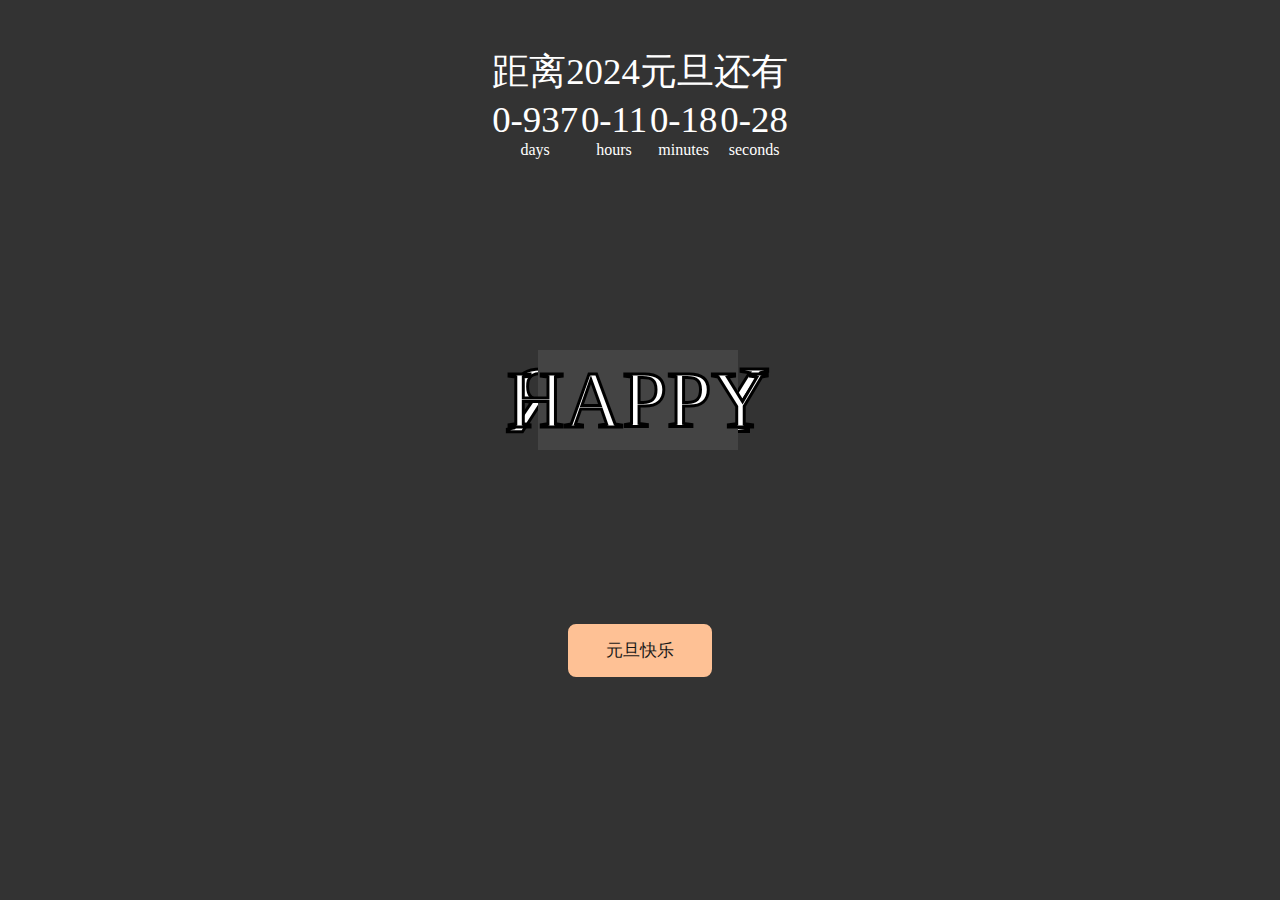
<file: index.html>
<!DOCTYPE html>
<html lang="en">

<head>
  <meta charset="UTF-8">
  <meta name="viewport" content="width=device-width, initial-scale=1.0">
  <link rel="stylesheet" href="./css/index.css">
  <link rel="stylesheet" href="./css/rotate.css">
  <link rel="stylesheet" href="./css/btn.css">
  <title>元旦快乐</title>
</head>

<body>

  <!-- 倒计时 -->
  <div class="time">
    <span class="title">距离2024元旦还有</span>
    <br>
    <div class="time-box">
      <div class="day-box">
        <span class="day"></span>
        <p>days</p>
      </div>

      <div class="hour-box">
        <span class="hour"></span>
        <p>hours</p>
      </div>

      <div class="minute-box">
        <span class="minute"></span>
        <p>minutes</p>

      </div>

      <div class="second-box">
        <span class="second"></span>
        <p>seconds</p>
      </div>
    </div>

  </div>

  <!-- 立方体盒子 -->
  <div class="box">
    <div class="block">
      <span style="--i:0"></span>
      <span style="--i:1"></span>
      <span style="--i:2"></span>
      <span style="--i:3"></span>
    </div>
    <!-- 文字 -->
    <div class="text">
      <span style="--i:0" data-text="Happy">Happy</span>
      <span style="--i:1" data-text="New">New</span>
      <span style="--i:2" data-text="Year">Year</span>
      <span style="--i:3" data-text="2024">2024</span>
    </div>
  </div>


  <!-- 按钮 -->
  <button class="btn">元旦快乐
    <div class="star-1">
      <svg xmlns:xlink="http://www.w3.org/1999/xlink" viewBox="0 0 784.11 815.53"
        style="shape-rendering:geometricPrecision; text-rendering:geometricPrecision; image-rendering:optimizeQuality; fill-rule:evenodd; clip-rule:evenodd"
        version="1.1" xml:space="preserve" xmlns="http://www.w3.org/2000/svg">
        <defs></defs>
        <g id="Layer_x0020_1">
          <metadata id="CorelCorpID_0Corel-Layer"></metadata>
          <path
            d="M392.05 0c-20.9,210.08 -184.06,378.41 -392.05,407.78 207.96,29.37 371.12,197.68 392.05,407.74 20.93,-210.06 184.09,-378.37 392.05,-407.74 -207.98,-29.38 -371.16,-197.69 -392.06,-407.78z"
            class="fil0"></path>
        </g>
      </svg>
    </div>
    <div class="star-2">
      <svg xmlns:xlink="http://www.w3.org/1999/xlink" viewBox="0 0 784.11 815.53"
        style="shape-rendering:geometricPrecision; text-rendering:geometricPrecision; image-rendering:optimizeQuality; fill-rule:evenodd; clip-rule:evenodd"
        version="1.1" xml:space="preserve" xmlns="http://www.w3.org/2000/svg">
        <defs></defs>
        <g id="Layer_x0020_1">
          <metadata id="CorelCorpID_0Corel-Layer"></metadata>
          <path
            d="M392.05 0c-20.9,210.08 -184.06,378.41 -392.05,407.78 207.96,29.37 371.12,197.68 392.05,407.74 20.93,-210.06 184.09,-378.37 392.05,-407.74 -207.98,-29.38 -371.16,-197.69 -392.06,-407.78z"
            class="fil0"></path>
        </g>
      </svg>
    </div>
    <div class="star-3">
      <svg xmlns:xlink="http://www.w3.org/1999/xlink" viewBox="0 0 784.11 815.53"
        style="shape-rendering:geometricPrecision; text-rendering:geometricPrecision; image-rendering:optimizeQuality; fill-rule:evenodd; clip-rule:evenodd"
        version="1.1" xml:space="preserve" xmlns="http://www.w3.org/2000/svg">
        <defs></defs>
        <g id="Layer_x0020_1">
          <metadata id="CorelCorpID_0Corel-Layer"></metadata>
          <path
            d="M392.05 0c-20.9,210.08 -184.06,378.41 -392.05,407.78 207.96,29.37 371.12,197.68 392.05,407.74 20.93,-210.06 184.09,-378.37 392.05,-407.74 -207.98,-29.38 -371.16,-197.69 -392.06,-407.78z"
            class="fil0"></path>
        </g>
      </svg>
    </div>
    <div class="star-4">
      <svg xmlns:xlink="http://www.w3.org/1999/xlink" viewBox="0 0 784.11 815.53"
        style="shape-rendering:geometricPrecision; text-rendering:geometricPrecision; image-rendering:optimizeQuality; fill-rule:evenodd; clip-rule:evenodd"
        version="1.1" xml:space="preserve" xmlns="http://www.w3.org/2000/svg">
        <defs></defs>
        <g id="Layer_x0020_1">
          <metadata id="CorelCorpID_0Corel-Layer"></metadata>
          <path
            d="M392.05 0c-20.9,210.08 -184.06,378.41 -392.05,407.78 207.96,29.37 371.12,197.68 392.05,407.74 20.93,-210.06 184.09,-378.37 392.05,-407.74 -207.98,-29.38 -371.16,-197.69 -392.06,-407.78z"
            class="fil0"></path>
        </g>
      </svg>
    </div>
    <div class="star-5">
      <svg xmlns:xlink="http://www.w3.org/1999/xlink" viewBox="0 0 784.11 815.53"
        style="shape-rendering:geometricPrecision; text-rendering:geometricPrecision; image-rendering:optimizeQuality; fill-rule:evenodd; clip-rule:evenodd"
        version="1.1" xml:space="preserve" xmlns="http://www.w3.org/2000/svg">
        <defs></defs>
        <g id="Layer_x0020_1">
          <metadata id="CorelCorpID_0Corel-Layer"></metadata>
          <path
            d="M392.05 0c-20.9,210.08 -184.06,378.41 -392.05,407.78 207.96,29.37 371.12,197.68 392.05,407.74 20.93,-210.06 184.09,-378.37 392.05,-407.74 -207.98,-29.38 -371.16,-197.69 -392.06,-407.78z"
            class="fil0"></path>
        </g>
      </svg>
    </div>
    <div class="star-6">
      <svg xmlns:xlink="http://www.w3.org/1999/xlink" viewBox="0 0 784.11 815.53"
        style="shape-rendering:geometricPrecision; text-rendering:geometricPrecision; image-rendering:optimizeQuality; fill-rule:evenodd; clip-rule:evenodd"
        version="1.1" xml:space="preserve" xmlns="http://www.w3.org/2000/svg">
        <defs></defs>
        <g id="Layer_x0020_1">
          <metadata id="CorelCorpID_0Corel-Layer"></metadata>
          <path
            d="M392.05 0c-20.9,210.08 -184.06,378.41 -392.05,407.78 207.96,29.37 371.12,197.68 392.05,407.74 20.93,-210.06 184.09,-378.37 392.05,-407.74 -207.98,-29.38 -371.16,-197.69 -392.06,-407.78z"
            class="fil0"></path>
        </g>
      </svg>
    </div>
  </button>


  <script src="./js/index.js"></script>
</body>

</html>
</file>
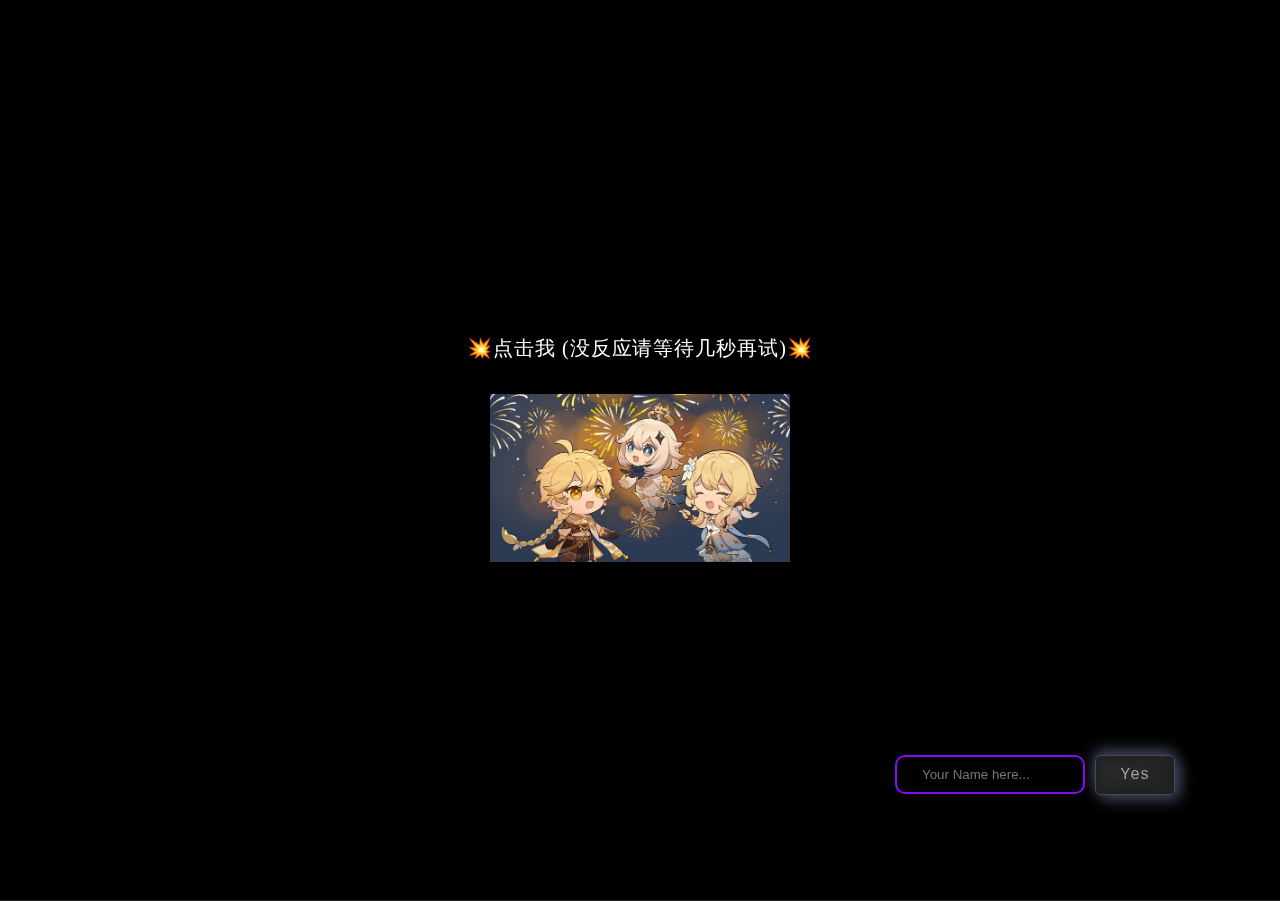
<file: yh/index.html>
<!DOCTYPE html>
<html>

<head>
  <meta name="360-analysis-id" content="2w1j1d382x352p2s">
  <meta charset="utf-8">
  <style type="text/css">
    p {
      font-weight: bold;
    }

    p {
      font-weight: 1000;
    }

    p {
      font-size: 48px;
    }

    p {
      font-family: "楷体";
    }
  </style>
  <title>我想给你放烟花</title>
  <meta name="viewport" content="width=device-width, initial-scale=1, user-scalable=no">
  <meta name="mobile-web-app-capable" content="yes">
  <meta name="apple-mobile-web-app-capable" content="yes">
  <meta name="theme-color" content="#000000">
  <meta name="msapplication-TileColor" content="#000000">
  <link href="files/css/main.css" rel="stylesheet">
  <script src="files/js/jquery.min.js" type="text/javascript"></script>
  <script>
    var shouci = true;
    console.log(shouci);

    function bodyPlayMusic() {
      if (shouci) {
        shouci = false;
        audio.play();
        console.log(shouci);
      }
    };
  </script>
</head>
<!-- onclick="bodyPlayMusic()" -->

<body>

  <audio id="audioDom" src="./files/audio/bg.mp3" preload="auto" loop="loop"></audio>

  <div id="yhBtn"
    style="position:fixed;top:0;left:0;width:100%;height:100%;z-index:999;display:flex;flex-direction:column;justify-content:center;align-items:center;color:#fff ; font-size:20px    ">
    <p>💥点击我 (没反应请等待几秒再试)💥</p>
    <img style="width:300px;margin-top:36px " src="files/boom.jpg">
  </div>

  <div style="height: 0; width: 0; position: absolute; visibility: hidden;">
    <svg xmlns="http://www.w3.org/2000/svg">
      <symbol id="icon-play" viewBox="0 0 24 24">
        <path d="M8 5v14l11-7z"></path>
      </symbol>
      <symbol id="icon-pause" viewBox="0 0 24 24">
        <path d="M6 19h4V5H6v14zm8-14v14h4V5h-4z"></path>
      </symbol>
      <symbol id="icon-close" viewBox="0 0 24 24">
        <path d="M19 6.41L17.59 5 12 10.59 6.41 5 5 6.41 10.59 12 5 17.59 6.41 19 12 13.41 17.59 19 19 17.59 13.41 12z">
        </path>
      </symbol>
      <symbol id="icon-settings" viewBox="0 0 24 24">
        <path
          d="M19.43 12.98c.04-.32.07-.64.07-.98s-.03-.66-.07-.98l2.11-1.65c.19-.15.24-.42.12-.64l-2-3.46c-.12-.22-.39-.3-.61-.22l-2.49 1c-.52-.4-1.08-.73-1.69-.98l-.38-2.65C14.46 2.18 14.25 2 14 2h-4c-.25 0-.46.18-.49.42l-.38 2.65c-.61.25-1.17.59-1.69.98l-2.49-1c-.23-.09-.49 0-.61.22l-2 3.46c-.13.22-.07.49.12.64l2.11 1.65c-.04.32-.07.65-.07.98s.03.66.07.98l-2.11 1.65c-.19.15-.24.42-.12.64l2 3.46c.12.22.39.3.61.22l2.49-1c.52.4 1.08.73 1.69.98l.38 2.65c.03.24.24.42.49.42h4c.25 0 .46-.18.49-.42l.38-2.65c.61-.25 1.17-.59 1.69-.98l2.49 1c.23.09.49 0 .61-.22l2-3.46c.12-.22.07-.49-.12-.64l-2.11-1.65zM12 15.5c-1.93 0-3.5-1.57-3.5-3.5s1.57-3.5 3.5-3.5 3.5 1.57 3.5 3.5-1.57 3.5-3.5 3.5z">
        </path>
      </symbol>
      <symbol id="icon-sound-on" viewBox="0 0 24 24">
        <path
          d="M3 9v6h4l5 5V4L7 9H3zm13.5 3c0-1.77-1.02-3.29-2.5-4.03v8.05c1.48-.73 2.5-2.25 2.5-4.02zM14 3.23v2.06c2.89.86 5 3.54 5 6.71s-2.11 5.85-5 6.71v2.06c4.01-.91 7-4.49 7-8.77s-2.99-7.86-7-8.77z">
        </path>
      </symbol>
      <symbol id="icon-sound-off" viewBox="0 0 24 24">
        <path
          d="M16.5 12c0-1.77-1.02-3.29-2.5-4.03v2.21l2.45 2.45c.03-.2.05-.41.05-.63zm2.5 0c0 .94-.2 1.82-.54 2.64l1.51 1.51C20.63 14.91 21 13.5 21 12c0-4.28-2.99-7.86-7-8.77v2.06c2.89.86 5 3.54 5 6.71zM4.27 3L3 4.27 7.73 9H3v6h4l5 5v-6.73l4.25 4.25c-.67.52-1.42.93-2.25 1.18v2.06c1.38-.31 2.63-.95 3.69-1.81L19.73 21 21 19.73l-9-9L4.27 3zM12 4L9.91 6.09 12 8.18V4z">
        </path>
      </symbol>
    </svg>
  </div>

  <!-- 右下角小图标 -->
  <!-- <div class="div_btn" id='div_wph'
    style="bottom: 70px; right: 35px;position: fixed; cursor: pointer; width: 42px; height: 42px; border: 2px solid #fff; border-radius: 50%; font-size: 1em; line-height: 40px; text-align: center; z-index: 999; overflow: hidden;">
    <a target="_blank" href="#">
      <input type="text">
      <img class="myimg" src="./files/bbt.ico" width="45px" height="45px" />
    </a>

  </div> -->
  <div class="link">
    <input type="text" name="text" class="input my_input" placeholder="Your Name here...">
    <button class="my_btn">
      Yes
    </button>
  </div>

  <!-- 引用NianBroken的FireworkSimulator，仅为引用，非恶意搬运，侵删 -->
  <div class="container">
    <div class="loading-init">
      <div class="loading-init__header"></div>
      <div class="loading-init__status"></div>
    </div>
    <div class="stage-container remove">
      <div class="page_two hide my_text">
        <div id="text" style="display:none;">岁未将至 平安喜乐 愿亲在 2024万事如意🧨
          <br>唯愿烟花像星辰 祝你所愿皆成真🧨
          <br>
        </div><!--此处已进行修改，优化了倒计时-->
        <div id="time" style="color: #fff;"></div>
        <div class="type_words" id="contents" style="font-size:1.05rem;line-height:1.5rem;"></div>
      </div>
      <div class="canvas-container">
        <!-- 自己写的canvas，实现文字效果 -->
        <canvas id="my-canvas"></canvas>

        <canvas id="trails-canvas"></canvas>
        <canvas id="main-canvas"></canvas>
      </div>

      <div class="menu hide">
        <div class="menu__inner-wrap">

          <div class="menu__header">设置</div>

          <form>
            <div class="form-option form-option--select">
              <label class="shell-type-label">烟花类型</label>
              <select class="shell-type"></select>
            </div>
            <div class="form-option form-option--select">
              <label class="shell-size-label">烟花大小</label>
              <select class="shell-size"></select>
            </div>
            <div class="form-option form-option--select">
              <label class="quality-ui-label">画质</label>
              <select class="quality-ui"></select>
            </div>
            <div class="form-option form-option--select">
              <label class="sky-lighting-label">天空照明</label>
              <select class="sky-lighting"></select>
            </div>
            <div class="form-option form-option--select">
              <label class="scaleFactor-label">规模</label>
              <select class="scaleFactor"></select>
            </div>
            <div class="form-option form-option--checkbox">
              <label class="auto-launch-label">自动发射</label>
              <input class="auto-launch" type="checkbox">
            </div>
            <div class="form-option form-option--checkbox form-option--finale-mode">
              <label class="finale-mode-label">结局模式</label>
              <input class="finale-mode" type="checkbox">
            </div>
            <div class="form-option form-option--checkbox">
              <label class="hide-controls-label">隐藏控制器</label>
              <input class="hide-controls" type="checkbox">
            </div>
            <div class="form-option form-option--checkbox form-option--fullscreen">
              <label class="fullscreen-label">全屏</label>
              <input class="fullscreen" type="checkbox">
            </div>
            <div class="form-option form-option--checkbox">
              <label class="long-exposure-label">打开快门</label>
              <input class="long-exposure" type="checkbox">
            </div>
          </form>
        </div>
      </div>
    </div>
    <div class="help-modal">
      <div class="help-modal__overlay"></div>
      <div class="help-modal__dialog">
        <div class="help-modal__header"></div>
        <div class="help-modal__body"></div>
        <button type="button" class="help-modal__close-btn">关闭</button>
      </div>
    </div>
  </div>


  <!-- partial -->
  <script src="files/js/fscreen@1.0.1.js"></script>
  <script src="files/js/Stage@0.1.4.js"></script>
  <script src="files/js/MyMath.js"></script>
  <script src="files/js/script.js"></script>

  <script>
    function musicPlay(isPlay) {
      var media = document.querySelector('#audioDom');
      if (isPlay && media.paused) {
        media.play();
      }
      if (!isPlay && !media.paused) {
        media.pause();
      }
    }

    function musicInBrowserHandler() {
      setTimeout(function () {
        musicPlay(true)
      }, 0)
    }
    document.body.addEventListener('touchstart', musicInBrowserHandler);
    $('#yhBtn').click(e => {
      $('#yhBtn').hide()
      setTimeout(() => {
        // start()
        fireworks();
      }, 1600) // 
      setTimeout(() => {
        function audioAutoPlay() {
          var audio = document.getElementById('audioDom');
          audio.play();
        }
        audioAutoPlay();
      }, 800) // 
      console.log(updateConfig({
        autoLaunch: true
      }));
    })

    function fireworks() {
      $('.page_one').addClass('hide');
      $('.page_two').removeClass('hide');
    }

    function start() {
      let str = $("#text").html(); //"于我而言，你是最好且是唯一"
      let str_ = ''
      let i = 0
      let content = document.getElementById('contents')
      let timer = setInterval(() => {
        if (str_.length < str.length) {
          str_ += str[i++]
          content.innerHTML = '<p>' + str_ + '<span class="xx" style="opacity: 1;    color: white;">∎</span></p>' //打印时加光标
        } else {
          clearInterval(timer)
          content.innerHTML = '<p>' + str_ + '</p>'
        }
      }, 100)
    }
  </script><!--引用结束(内容未修改)-->


  <script>
    function time() {
      window.setTimeout("time()", 1000);
      var seconds = 1000
      var minutes = seconds * 60
      var hours = minutes * 60
      var days = hours * 24
      var years = days * 365
      var today = new Date()
      var todayYear = today.getFullYear()
      var newYear = todayYear + 1
      var lastYear = todayYear - 1
      var todayMonth = today.getMonth() + 1
      var todayDate = today.getDate()
      var todayHour = today.getHours()
      var todayMinute = today.getMinutes()
      var todaySecond = today.getSeconds()
      var t1 = Date.UTC(newYear, 1, 1, 0, 0, 0)
      var t2 = Date.UTC(todayYear, todayMonth, todayDate, todayHour, todayMinute, todaySecond)
      var diff = t1 - t2
      var diff2 = t2 - t1
      var diffYears = Math.floor(diff / years)
      var diffDays = Math.floor((diff / days) - diffYears * 365)
      var diffHours = Math.floor((diff - (diffYears * 365 + diffDays) * days) / hours)
      var diffMinutes = Math.floor((diff - (diffYears * 365 + diffDays) * days - diffHours * hours) / minutes)
      var diffSeconds = Math.floor((diff - (diffYears * 365 + diffDays) * days - diffHours * hours - diffMinutes *
        minutes) / seconds)
      var diff2Years = Math.floor(diff2 / years)
      var diff2Days = Math.floor((diff2 / days) - diff2Years * 365)
      var diff2Hours = Math.floor((diff2 - (diff2Years * 365 + diff2Days) * days) / hours)
      var diff2Minutes = Math.floor((diff2 - (diff2Years * 365 + diff2Days) * days - diff2Hours * hours) / minutes)
      var diff2Seconds = Math.floor((diff2 - (diff2Years * 365 + diff2Days) * days - diff2Hours * hours - diff2Minutes *
        minutes) / seconds)
      if (todayMonth == 1) {
        if (todayDate == 1) {
          // document.getElementById("text1").innerHTML = "现在是1月1日,祝你" + todayYear + "新年快乐！";
        }
      }
      else {
        // document.getElementById("text1").innerHTML = "提前祝你" + newYear + "新年快乐";
      }
      // document.getElementById("time").innerHTML =  diffDays + "天" + diffHours + "小时" + diffMinutes + "分钟" + diffSeconds + "秒"+newYear +'author:小颜'
    }
    time()

  </script>


  <script src="./files/js/myclick.js"></script>
</body>

</html>
</file>
<file: css/index.css>
* {
  margin: 0;
  padding: 0;
  box-sizing: border-box;
}

body {
  display: flex;
  justify-content: center;
  align-items: center;
  min-height: 100vh;
  background-color: #333;
}

/* 倒计时 */
.time {
  position: absolute;
  top: 50px;
  text-align: center;
  font-size: 2.3rem;
  color: #fff;
}

.time span {
  line-height: 40px;
  text-align: center;
}

.time-box {
  display: flex;
  justify-content: space-between;
  margin-top: 5px;
  /* font-size: 2rem; */
}

.time-box p {
  font-size: 1rem;
}

/* 按钮 */
.btn {
  position: relative;
  top: 200px;
  /* 根据需要修改向下定位的距离 */
  cursor: pointer;
}
</file>
<file: css/btn.css>
button {
  position: relative;
  padding: 12px 35px;
  background: #FEC195;
  font-size: 17px;
  font-weight: 500;
  color: #181818;
  border: 3px solid #FEC195;
  border-radius: 8px;
  box-shadow: 0 0 0 #fec1958c;
  transition: all .3s ease-in-out;
}

.star-1 {
  position: absolute;
  top: 20%;
  left: 20%;
  width: 25px;
  height: auto;
  filter: drop-shadow(0 0 0 #fffdef);
  z-index: -5;
  transition: all 1s cubic-bezier(0.05, 0.83, 0.43, 0.96);
}

.star-2 {
  position: absolute;
  top: 45%;
  left: 45%;
  width: 15px;
  height: auto;
  filter: drop-shadow(0 0 0 #fffdef);
  z-index: -5;
  transition: all 1s cubic-bezier(0, 0.4, 0, 1.01);
}

.star-3 {
  position: absolute;
  top: 40%;
  left: 40%;
  width: 5px;
  height: auto;
  filter: drop-shadow(0 0 0 #fffdef);
  z-index: -5;
  transition: all 1s cubic-bezier(0, 0.4, 0, 1.01);
}

.star-4 {
  position: absolute;
  top: 20%;
  left: 40%;
  width: 8px;
  height: auto;
  filter: drop-shadow(0 0 0 #fffdef);
  z-index: -5;
  transition: all .8s cubic-bezier(0, 0.4, 0, 1.01);
}

.star-5 {
  position: absolute;
  top: 25%;
  left: 45%;
  width: 15px;
  height: auto;
  filter: drop-shadow(0 0 0 #fffdef);
  z-index: -5;
  transition: all .6s cubic-bezier(0, 0.4, 0, 1.01);
}

.star-6 {
  position: absolute;
  top: 5%;
  left: 50%;
  width: 5px;
  height: auto;
  filter: drop-shadow(0 0 0 #fffdef);
  z-index: -5;
  transition: all .8s ease;
}

button:hover {
  background: transparent;
  color: #FEC195;
  box-shadow: 0 0 25px #fec1958c;
}

button:hover .star-1 {
  position: absolute;
  top: -80%;
  left: -30%;
  width: 25px;
  height: auto;
  filter: drop-shadow(0 0 10px #fffdef);
  z-index: 2;
}

button:hover .star-2 {
  position: absolute;
  top: -25%;
  left: 10%;
  width: 15px;
  height: auto;
  filter: drop-shadow(0 0 10px #fffdef);
  z-index: 2;
}

button:hover .star-3 {
  position: absolute;
  top: 55%;
  left: 25%;
  width: 5px;
  height: auto;
  filter: drop-shadow(0 0 10px #fffdef);
  z-index: 2;
}

button:hover .star-4 {
  position: absolute;
  top: 30%;
  left: 80%;
  width: 8px;
  height: auto;
  filter: drop-shadow(0 0 10px #fffdef);
  z-index: 2;
}

button:hover .star-5 {
  position: absolute;
  top: 25%;
  left: 115%;
  width: 15px;
  height: auto;
  filter: drop-shadow(0 0 10px #fffdef);
  z-index: 2;
}

button:hover .star-6 {
  position: absolute;
  top: 5%;
  left: 60%;
  width: 5px;
  height: auto;
  filter: drop-shadow(0 0 10px #fffdef);
  z-index: 2;
}

.fil0 {
  fill: #FFFDEF
}
</file>
<file: yh/files/css/main.css>
.link {
  position: absolute;
  right: 100px;
  bottom: 100px;
  z-index: 999;
}

.input {
  color: #8707ff;
  border: 2px solid #8707ff;
  border-radius: 10px;
  padding: 10px 25px;
  background: transparent;
  max-width: 190px;
}

.input:active {
  box-shadow: 2px 2px 15px #8707ff inset;
}

button {
  height: 40px;
  margin: 5px;
  width: 80px;
  background: #333;
  -webkit-box-pack: center;
  -ms-flex-pack: center;
  justify-content: center;
  -webkit-box-align: center;
  -ms-flex-align: center;
  align-items: center;
  font-family: Consolas, Courier New, monospace;
  border: solid #404C5D 1px;
  font-size: 16px;
  color: rgb(161, 161, 161);
  -webkit-transition: 500ms;
  transition: 500ms;
  border-radius: 5px;
  background: linear-gradient(145deg, #2e2d2d, #212121);
  -webkit-box-shadow: -1px -5px 15px #41465B,
    5px 5px 15px #41465B,
    inset 5px 5px 10px #212121,
    inset -5px -5px 10px #212121;
  box-shadow: -1px -5px 15px #41465B,
    5px 5px 15px #41465B,
    inset 5px 5px 10px #212121,
    inset -5px -5px 10px #212121;
}

button:hover {
  -webkit-box-shadow: 1px 1px 13px #20232e,
    -1px -1px 13px #545b78;
  box-shadow: 1px 1px 13px #20232e,
    -1px -1px 13px #545b78;
  color: #d6d6d6;
  -webkit-transition: 500ms;
  transition: 500ms;
}

button:active {
  -webkit-box-shadow: 1px 1px 13px #20232e,
    -1px -1px 33px #545b78;
  box-shadow: 1px 1px 13px #20232e,
    -1px -1px 33px #545b78;
  color: #d6d6d6;
  -webkit-transition: 100ms;
  transition: 100ms;
}






* {
  position: relative;
  box-sizing: border-box;
}

html,
body {
  height: 100%;
}

html {
  background-color: #000;
}

body {
  overflow: hidden;
  color: rgba(255, 255, 255, 0.5);
  font-family: "Russo One", arial, sans-serif;
  line-height: 1.25;
  letter-spacing: 0.06em;
}

.hide {
  opacity: 0;
  visibility: hidden;
}

.remove {
  display: none !important;
}

.blur {
  -webkit-filter: blur(12px);
  filter: blur(12px);
}

.container {
  height: 100%;
  display: -webkit-box;
  display: flex;
  -webkit-box-pack: center;
  justify-content: center;
  -webkit-box-align: center;
  align-items: center;
}

.loading-init {
  width: 100%;
  align-self: center;
  text-align: center;
  text-transform: uppercase;
}

.loading-init__header {
  font-size: 2.2em;
}

.loading-init__status {
  margin-top: 1em;
  font-size: 0.8em;
  opacity: 0.75;
}

.stage-container {
  overflow: hidden;
  box-sizing: initial;
  border: 1px solid #222;
  margin: -1px;
}

@media (max-width: 840px) {
  .stage-container {
    border: none;
    margin: 0;
  }
}

.canvas-container {
  width: 100%;
  height: 100%;
  -webkit-transition: -webkit-filter 0.3s;
  transition: -webkit-filter 0.3s;
  transition: filter 0.3s;
  transition: filter 0.3s, -webkit-filter 0.3s;
}

.canvas-container canvas {
  position: absolute;
  mix-blend-mode: lighten;
  -webkit-transform: translateZ(0);
  transform: translateZ(0);
}

.controls {
  /* display: none !important; */
  position: absolute;
  top: 0;
  width: 100%;
  padding-bottom: 50px;
  display: -webkit-box;
  display: flex;
  -webkit-box-pack: justify;
  justify-content: space-between;
  -webkit-transition: opacity 0.3s, visibility 0.3s;
  transition: opacity 0.3s, visibility 0.3s;
}

@media (min-width: 840px) {
  .controls {
    visibility: visible;
  }

  .controls.hide:hover {
    opacity: 1;
  }
}

.menu {
  position: absolute;
  top: 0;
  bottom: 0;
  left: 0;
  right: 0;
  background-color: rgba(0, 0, 0, 0.42);
  -webkit-transition: opacity 0.3s, visibility 0.3s;
  transition: opacity 0.3s, visibility 0.3s;
}

.menu__inner-wrap {
  display: -webkit-box;
  display: flex;
  -webkit-box-orient: vertical;
  -webkit-box-direction: normal;
  flex-direction: column;
  -webkit-box-pack: center;
  justify-content: center;
  -webkit-box-align: center;
  align-items: center;
  position: absolute;
  top: 0;
  bottom: 0;
  left: 0;
  right: 0;
  -webkit-transition: opacity 0.3s;
  transition: opacity 0.3s;
}

.menu__header {
  margin-top: auto;
  margin-bottom: 8px;
  padding-top: 16px;
  font-size: 2em;
  text-transform: uppercase;
}

.menu__subheader {
  margin-bottom: auto;
  padding-bottom: 12px;
  font-size: 0.86em;
  opacity: 0.8;
}

.menu form {
  width: 100%;
  max-width: 400px;
  padding: 0 10px;
  overflow: auto;
  -webkit-overflow-scrolling: touch;
}

.menu .form-option {
  display: -webkit-box;
  display: flex;
  -webkit-box-align: center;
  align-items: center;
  margin: 16px 0;
  -webkit-transition: opacity 0.3s;
  transition: opacity 0.3s;
}

.menu .form-option label {
  display: block;
  width: 50%;
  padding-right: 12px;
  text-align: right;
  text-transform: uppercase;
  -webkit-user-select: none;
  -moz-user-select: none;
  -ms-user-select: none;
  user-select: none;
}

.menu .form-option--select select {
  display: block;
  width: 50%;
  height: 30px;
  font-size: 1rem;
  font-family: "Russo One", arial, sans-serif;
  color: rgba(255, 255, 255, 0.5);
  letter-spacing: 0.06em;
  background-color: transparent;
  border: 1px solid rgba(255, 255, 255, 0.5);
}

.menu .form-option--select select option {
  background-color: black;
}

.menu .form-option--checkbox input {
  display: block;
  width: 26px;
  height: 26px;
  margin: 0;
  opacity: 0.5;
}

@media (max-width: 840px) {

  .menu .form-option select,
  .menu .form-option input {
    outline: none;
  }
}

.close-menu-btn {
  position: absolute;
  top: 0;
  right: 0;
}

.btn {
  opacity: 0.16;
  width: 50px;
  height: 50px;
  display: -webkit-box;
  display: flex;
  -webkit-user-select: none;
  -moz-user-select: none;
  -ms-user-select: none;
  user-select: none;
  cursor: default;
  -webkit-transition: opacity 0.3s;
  transition: opacity 0.3s;
}

.btn--bright {
  opacity: 0.5;
}

@media (min-width: 840px) {
  .btn:hover {
    opacity: 0.32;
  }

  .btn--bright:hover {
    opacity: 0.75;
  }
}

.btn svg {
  display: block;
  margin: auto;
}

.credits {
  margin-top: auto;
  margin-bottom: 10px;
  padding-top: 6px;
  font-size: 0.8em;
  opacity: 0.75;
}

.credits a {
  color: rgba(255, 255, 255, 0.5);
  text-decoration: none;
}

.credits a:hover,
.credits a:active {
  color: rgba(255, 255, 255, 0.75);
  text-decoration: underline;
}

.help-modal {
  display: -webkit-box;
  display: flex;
  -webkit-box-pack: center;
  justify-content: center;
  -webkit-box-align: center;
  align-items: center;
  position: fixed;
  top: 0;
  bottom: 0;
  left: 0;
  right: 0;
  visibility: hidden;
  -webkit-transition-property: visibility;
  transition-property: visibility;
  -webkit-transition-duration: 0.25s;
  transition-duration: 0.25s;
}

.help-modal__overlay {
  position: absolute;
  top: 0;
  bottom: 0;
  left: 0;
  right: 0;
  opacity: 0;
  -webkit-transition-property: opacity;
  transition-property: opacity;
  -webkit-transition-timing-function: ease-in;
  transition-timing-function: ease-in;
  -webkit-transition-duration: 0.25s;
  transition-duration: 0.25s;
}

.help-modal__dialog {
  display: -webkit-box;
  display: flex;
  -webkit-box-orient: vertical;
  -webkit-box-direction: normal;
  flex-direction: column;
  -webkit-box-align: center;
  align-items: center;
  max-width: 400px;
  max-height: calc(100vh - 100px);
  margin: 10px;
  padding: 20px;
  border-radius: 0.3em;
  background-color: rgba(0, 0, 0, 0.4);
  opacity: 0;
  -webkit-transform: scale(0.9, 0.9);
  transform: scale(0.9, 0.9);
  -webkit-transition-property: opacity, -webkit-transform;
  transition-property: opacity, -webkit-transform;
  transition-property: opacity, transform;
  transition-property: opacity, transform, -webkit-transform;
  -webkit-transition-timing-function: ease-in;
  transition-timing-function: ease-in;
  -webkit-transition-duration: 0.25s;
  transition-duration: 0.25s;
}

@media (min-width: 840px) {
  .help-modal__dialog {
    font-size: 1.25rem;
    max-width: 500px;
  }
}

.help-modal__header {
  font-size: 1.75em;
  text-transform: uppercase;
  text-align: center;
}

.help-modal__body {
  overflow-y: auto;
  -webkit-overflow-scrolling: touch;
  margin: 1em 0;
  padding: 1em 0;
  border-top: 1px solid rgba(255, 255, 255, 0.25);
  border-bottom: 1px solid rgba(255, 255, 255, 0.25);
  line-height: 1.5;
  color: rgba(255, 255, 255, 0.75);
}

.help-modal__close-btn {
  flex-shrink: 0;
  outline: none;
  border: none;
  border-radius: 2px;
  padding: 0.25em 0.75em;
  margin-top: 0.36em;
  font-family: "Russo One", arial, sans-serif;
  font-size: 1em;
  color: rgba(255, 255, 255, 0.5);
  text-transform: uppercase;
  letter-spacing: 0.06em;
  background-color: rgba(255, 255, 255, 0.25);
  -webkit-transition: color 0.3s, background-color 0.3s;
  transition: color 0.3s, background-color 0.3s;
}

.help-modal__close-btn:hover,
.help-modal__close-btn:active,
.help-modal__close-btn:focus {
  color: #FFF;
  background-color: #09F;
}

.help-modal.active {
  visibility: visible;
  -webkit-transition-duration: 0.4s;
  transition-duration: 0.4s;
}

.help-modal.active .help-modal__overlay {
  opacity: 1;
  -webkit-transition-timing-function: ease-out;
  transition-timing-function: ease-out;
  -webkit-transition-duration: 0.4s;
  transition-duration: 0.4s;
}

.help-modal.active .help-modal__dialog {
  opacity: 1;
  -webkit-transform: scale(1, 1);
  transform: scale(1, 1);
  -webkit-transition-timing-function: ease-out;
  transition-timing-function: ease-out;
  -webkit-transition-duration: 0.4s;
  transition-duration: 0.4s;
}

.hide {
  display: none !important;
}

.type_words {
  padding: 60px 60px 20px 0px;
  position: absolute;
  top: 0px;
  left: 10px;
  z-index: 500;
  color: #ffffff;
  font-size: 14px;
}







html,
body,
div,
span,
applet,
object,
iframe,
h1,
h2,
h3,
h4,
h5,
h6,
p,
blockquote,
pre,
a,
abbr,
acronym,
address,
big,
cite,
code,
del,
dfn,
em,
img,
ins,
kbd,
q,
s,
samp,
small,
strike,
strong,
sub,
sup,
tt,
var,
b,
u,
i,
center,
dl,
dt,
dd,
ol,
ul,
li,
fieldset,
form,
label,
legend,
table,
caption,
tbody,
tfoot,
thead,
tr,
th,
td,
article,
aside,
canvas,
details,
embed,
figure,
figcaption,
footer,
header,
hgroup,
menu,
nav,
output,
ruby,
section,
summary,
time,
mark,
audio,
video {
  margin: 0;
  padding: 0;
  border: 0;
  font-size: 100%;
  font: inherit;
  vertical-align: baseline
}

article,
aside,
details,
figcaption,
figure,
footer,
header,
hgroup,
menu,
nav,
section {
  display: block
}

body {
  line-height: 1
}

ol,
ul {
  list-style: none
}

blockquote,
q {
  quotes: none
}

blockquote:before,
blockquote:after,
q:before,
q:after {
  content: '';
  content: none
}

table {
  border-collapse: collapse;
  border-spacing: 0
}
</file>
<file: css/rotate.css>
.box {
  position: relative;
  left: 70px;
  height: 200px;
  transform-style: preserve-3d;
  animation: animate 16s linear infinite;
}

@keyframes animate {
  0% {
    transform: rotateX(-20deg) rotateY(360deg);
  }

  100% {
    transform: rotateX(-20deg) rotateY(0deg);
  }
}

.box div {
  position: absolute;
  inset: 0;
  transform-style: preserve-3d;
}

/* 旋转盒子 */
.box div.block span {
  position: absolute;
  left: calc(50% - 100px);
  width: 200px;
  height: 100px;
  background-color: #444;
  transform: rotateY(calc(90deg * var(--i))) translateZ(100px);
  transition: 0.5s;
}

.box:hover div.block span {
  background-color: #f00;
  filter: drop-shadow(0 0 50px #f00);
}

/* 文字 */
.box div.text span {
  position: absolute;
  width: 100%;
  height: 100px;
  display: flex;
  justify-content: center;
  align-items: center;
  transform: rotateY(calc(90deg * var(--i))) translateZ(150px);
  cursor: pointer;
  color: #fff;
  font-size: 6em;
  text-transform: uppercase;
  z-index: 10;
  line-height: 1em;
  -webkit-text-stroke: 3px #000;
  transform-style: preserve-3d;
}

.box div.text span:nth-child(1) {
  font-size: 5em;
}

.box div.text span::before {
  content: attr(data-text);
  position: absolute;
  bottom: 7px;
  transform-origin: bottom;
  transform: rotateX(-90deg);
  color: rgba(0, 0, 0, 0.1);
  -webkit-text-stroke: 0px #000;
  filter: blur(5px);
}

.box div.text span::after {
  content: '';
  position: absolute;
  top: 100px;
  width: 360px;
  height: 60px;
  background-color: #444;
  transform: rotateX(-90deg);
  transition: 0.5s;
}

.box:hover div.text span::after {
  background-color: #f00;
  filter: drop-shadow(0 0 50px #f00);

}
</file>
